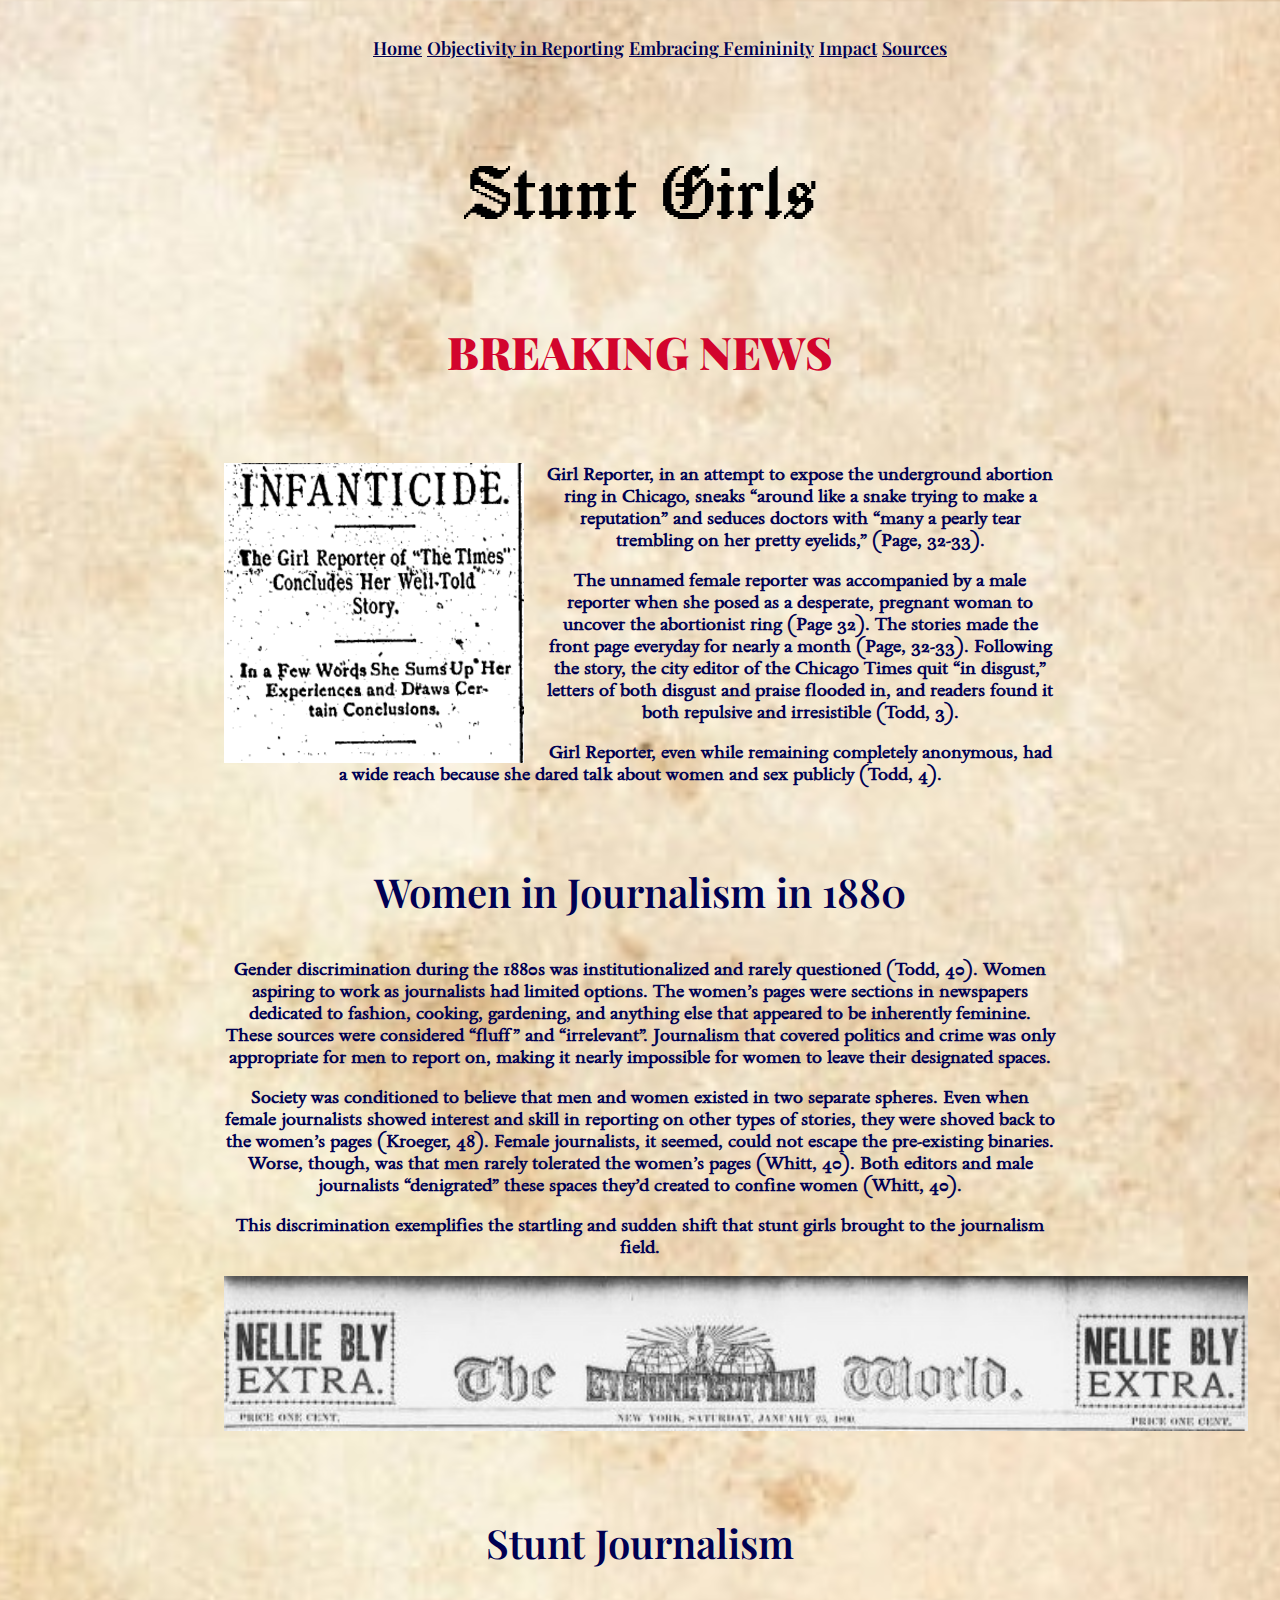
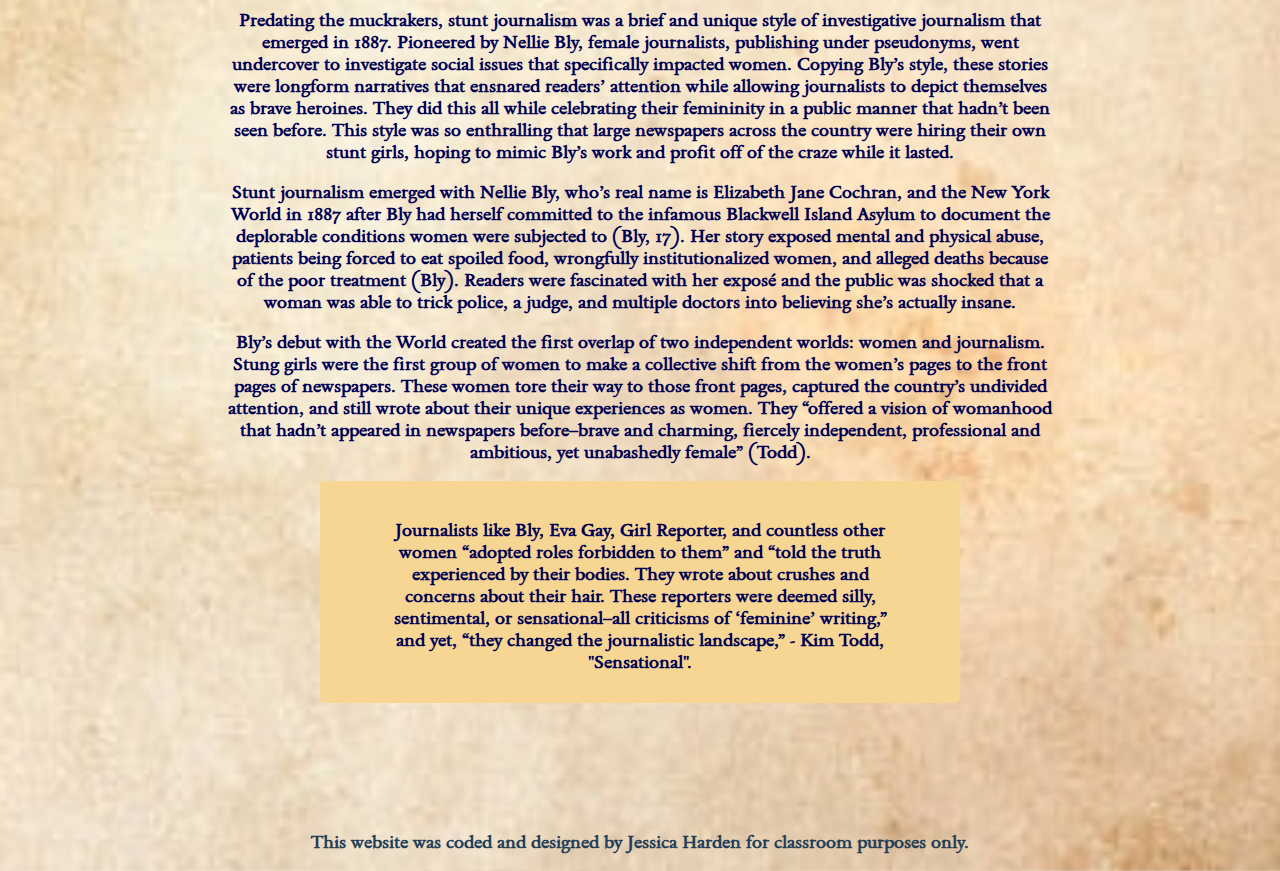
<file: index.html>
<!DOCTYPE html>
<html lang="en">

<head>
    <meta charset="UTF-8">
    <meta name="viewport" content="width=device-width, initial-scale=1.0">
    <meta http-equiv="X-UA-Compatible" content="ie=edge">
    <title>Stunt Girls</title>
    <meta name="Stunt Girls" content="Female pioneers of the journalism field.">
    <!-- google font-->
    <link rel="preconnect" href="https://fonts.googleapis.com">
<link rel="preconnect" href="https://fonts.gstatic.com" crossorigin>
<link href="https://fonts.googleapis.com/css2?family=Almendra+SC&family=Jacquard+24&family=Lato:ital,wght@0,100;0,300;0,400;0,700;0,900;1,100;1,300;1,400;1,700;1,900&family=Playfair+Display:ital,wght@0,400..900;1,400..900&family=Sedan:ital@0;1&display=swap" rel="stylesheet">
    <link href="https://cdn.jsdelivr.net/npm/bootstrap@5.2.1/dist/css/bootstrap.min.css" rel="stylesheet"
        integrity="sha384-iYQeCzEYFbKjA/T2uDLTpkwGzCiq6soy8tYaI1GyVh/UjpbCx/TYkiZhlZB6+fzT" crossorigin="anonymous">
    <link rel="stylesheet" href="style/css/style.css">
</head>
 
</body>


<body>
    <div class="navbar-nav">
        <ul class="nav navbar-right">
            <a class="nav-link active" aria-current="page" href="#">Home</a>
            <a class="nav-link" href="Objectivity%20in%20Reporting/index.html">Objectivity in Reporting</a>
            <a class="nav-link" href="Embracing%20Femininity/index.html">Embracing Femininity</a>
            <a class="nav-link" href="Impact/index.html">Impact</a>
            <a class="nav-link" href="Sources/index.html">Sources</a>
        </ul>
    </div>

    <h1>Stunt Girls</h1>

    <h2>BREAKING NEWS</h2>

    
             <img src="style/images/infanticide.jpg" class="img-journ">
        
            <p>Girl Reporter, in an attempt to expose the underground abortion ring in Chicago, sneaks “around like a snake trying to make a reputation” and seduces doctors with “many a pearly tear trembling on her pretty eyelids,” (Page, 32-33). </p>
            <p>The unnamed female reporter was accompanied by a male reporter when she posed as a desperate, pregnant woman to uncover the abortionist ring (Page 32). The stories made the front page everyday for nearly a month (Page, 32-33). Following the story, the city editor of the Chicago Times quit “in disgust,” letters of both disgust and praise flooded in, and readers found it both repulsive and irresistible (Todd, 3). </p>
            <p>Girl Reporter, even while remaining completely anonymous, had a wide reach because she dared talk about women and sex publicly (Todd, 4). </p>
        
    <h3>Women in Journalism in 1880</h3>
    <p>Gender discrimination during the 1880s was institutionalized and rarely questioned (Todd, 40). Women aspiring to work as journalists had limited options. The women’s pages were sections in newspapers dedicated to fashion, cooking, gardening, and anything else that appeared to be inherently feminine. These sources were considered “fluff” and “irrelevant”. Journalism that covered politics and crime was only appropriate for men to report on, making it nearly impossible for women to leave their designated spaces.
    </p>
    <p>Society was conditioned to believe that men and women existed in two separate spheres. Even when female journalists showed interest and skill in reporting on other types of stories, they were shoved back to the women’s pages (Kroeger, 48). Female journalists, it seemed, could not escape the pre-existing binaries. Worse, though, was that men rarely tolerated the women’s pages (Whitt, 40). Both editors and male journalists “denigrated” these spaces they’d created to confine women (Whitt, 40).  </p>
    <p>This discrimination exemplifies the startling and sudden shift that stunt girls brought to the journalism field. </p>

    <img src="style/images/world-headline.jpg" class="img-fluid">
    <h3>Stunt Journalism</h3>
    
    <p>Predating the muckrakers, stunt journalism was a brief and unique style of investigative journalism that emerged in 1887. Pioneered by Nellie Bly, female journalists, publishing under pseudonyms, went undercover to investigate social issues that specifically impacted women. Copying Bly’s style, these stories were longform narratives that ensnared readers’ attention while allowing journalists to depict themselves as brave heroines. They did this all while celebrating their femininity in a public manner that hadn’t been seen before. This style was so enthralling that large newspapers across the country were hiring their own stunt girls, hoping to mimic Bly’s work and profit off of the craze while it lasted.</p>
    <p>Stunt journalism emerged with Nellie Bly, who’s real name is Elizabeth Jane Cochran, and the New York World in 1887 after Bly had herself committed to the infamous Blackwell Island Asylum to document the deplorable conditions women were subjected to (Bly, 17). Her story exposed mental and physical abuse, patients being forced to eat spoiled food, wrongfully institutionalized women, and alleged deaths because of the poor treatment (Bly). Readers were fascinated with her exposé and the public was shocked that a woman was able to trick police, a judge, and multiple doctors into believing she’s actually insane.</p>
    <p>Bly’s debut with the World created the first overlap of two independent worlds: women and journalism. Stung girls were the first group of women to make a collective shift from the women’s pages to the front pages of newspapers. These women tore their way to those front pages, captured the country’s undivided attention, and still wrote about their unique experiences as women. They “offered a vision of womanhood that hadn’t appeared in newspapers before–brave and charming, fiercely independent, professional and ambitious, yet unabashedly female” (Todd). 
    </p>
    <div class="quote-box">
        <blockquote class="quote">
          Journalists like Bly, Eva Gay, Girl Reporter, and countless other women “adopted roles forbidden to them” and “told the truth experienced by their bodies. They wrote about crushes and concerns about their hair. These reporters were deemed silly, sentimental, or sensational–all criticisms of ‘feminine’ writing,” and yet, “they changed the journalistic landscape,” - Kim Todd, "Sensational".
        </blockquote>

      </div>

    <footer>

        <div class="footer">
            <p>This website was coded and designed by Jessica Harden for classroom purposes only.</p>
            
        </div>
    </footer>
    
</body>

</html>
</file>
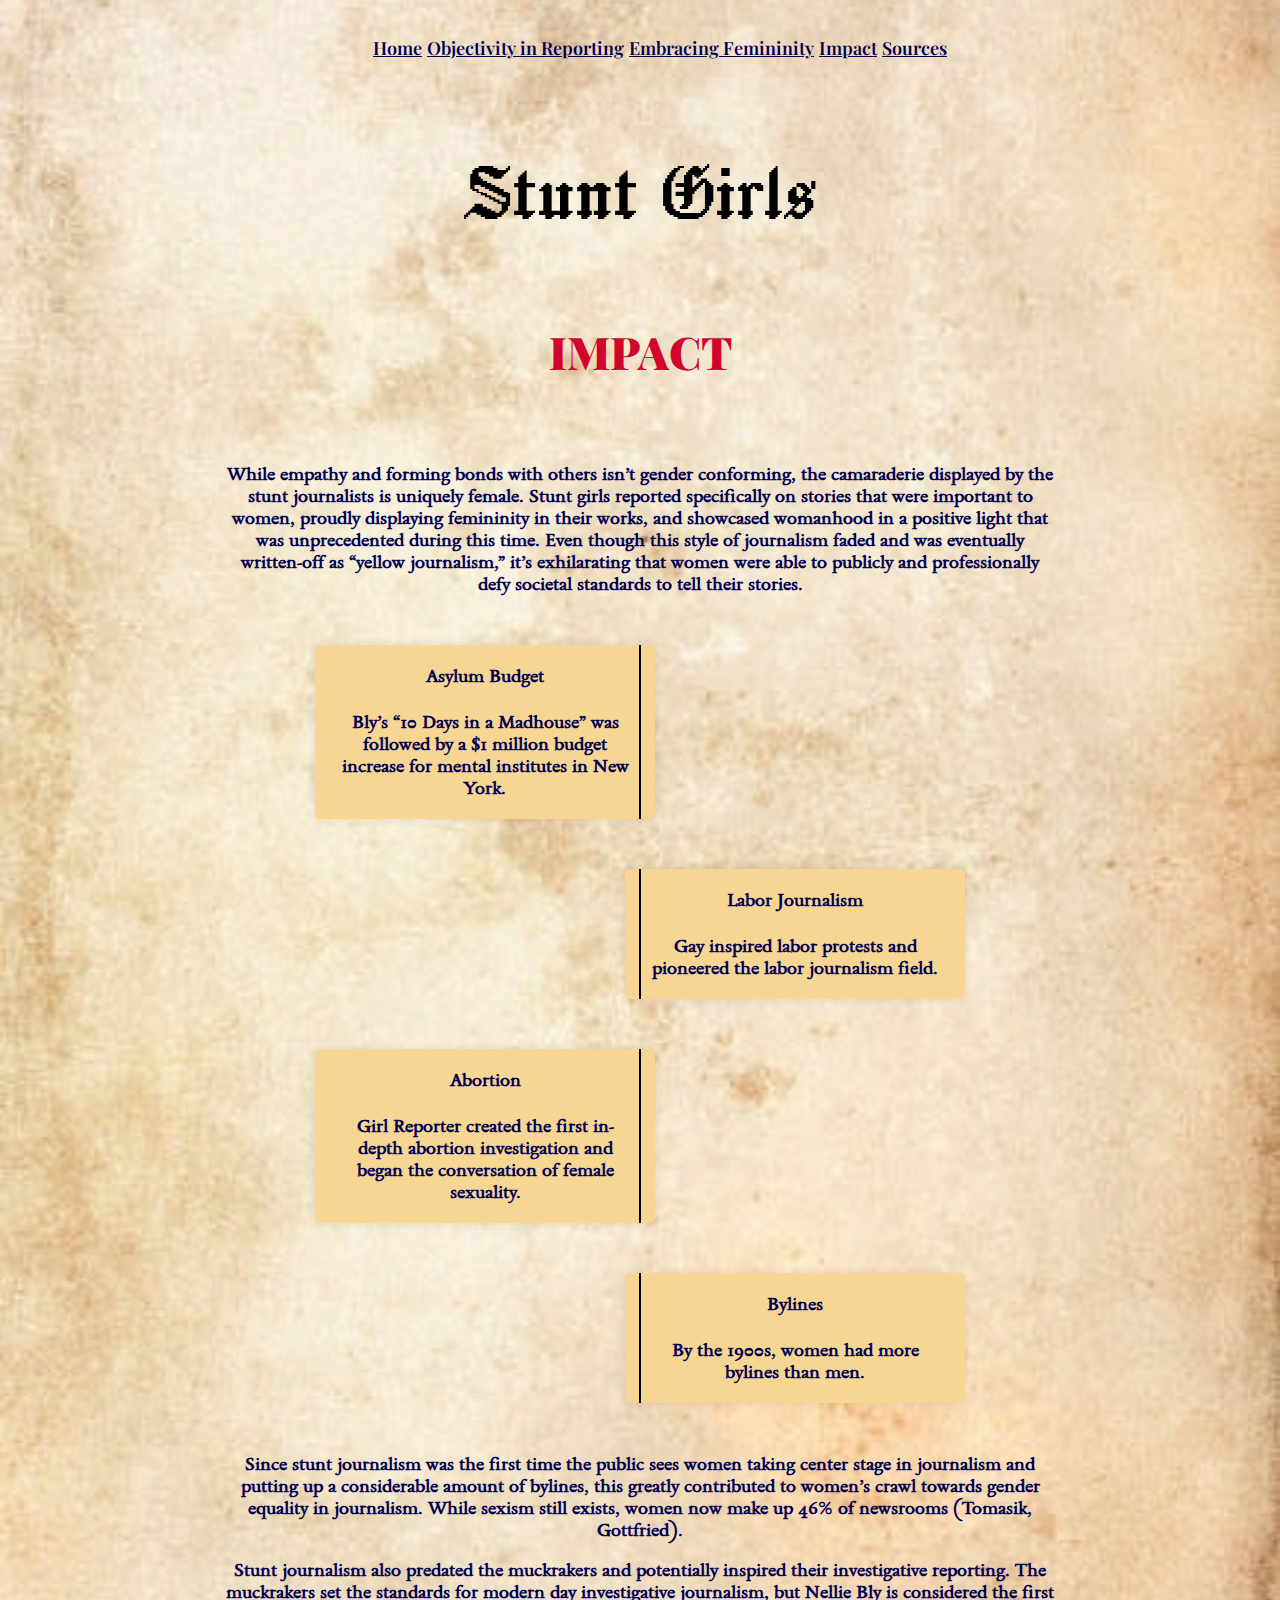
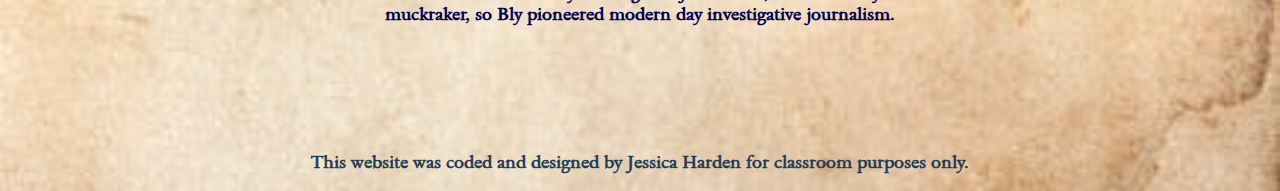
<file: Impact/index.html>
<!DOCTYPE html>
<html lang="en">

<head>
    <meta charset="UTF-8">
    <meta name="viewport" content="width=device-width, initial-scale=1.0">
    <meta http-equiv="X-UA-Compatible" content="ie=edge">
    <title>Impact</title>
    <meta name="Stunt Girls" content="Female pioneers of the journalism field.">
    <!-- google font-->
    <link rel="preconnect" href="https://fonts.googleapis.com">
<link rel="preconnect" href="https://fonts.gstatic.com" crossorigin>
<link href="https://fonts.googleapis.com/css2?family=Almendra+SC&family=Jacquard+24&family=Lato:ital,wght@0,100;0,300;0,400;0,700;0,900;1,100;1,300;1,400;1,700;1,900&family=Playfair+Display:ital,wght@0,400..900;1,400..900&family=Sedan:ital@0;1&display=swap" rel="stylesheet">
    <link href="https://cdn.jsdelivr.net/npm/bootstrap@5.2.1/dist/css/bootstrap.min.css" rel="stylesheet"
        integrity="sha384-iYQeCzEYFbKjA/T2uDLTpkwGzCiq6soy8tYaI1GyVh/UjpbCx/TYkiZhlZB6+fzT" crossorigin="anonymous">
    <link rel="stylesheet" href="../style/css/style.css">
</head>
 
</body>


<body>
    <div class="navbar-nav">
        <ul class="nav navbar-right">
            <a class="nav-link" href="../index.html">Home</a>
            <a class="nav-link" href="../Objectivity%20in%20Reporting/index.html">Objectivity in Reporting</a>
            <a class="nav-link" href="../Embracing%20Femininity/index.html">Embracing Femininity</a>
            <a class="nav-link active" aria-current="page" href="#">Impact</a>
            <a class="nav-link" href="../Sources/index.html">Sources</a>
        </ul>
    </div>

    <h1>Stunt Girls</h1>

    <h2>IMPACT</h2>

    <p>While empathy and forming bonds with others isn’t gender conforming, the camaraderie displayed by the stunt journalists is uniquely female. Stunt girls reported specifically on stories that were important to women, proudly displaying femininity in their works, and showcased womanhood in a positive light that was unprecedented during this time. Even though this style of journalism faded and was eventually written-off as “yellow journalism,” it’s exhilarating that women were able to publicly and professionally defy societal standards to tell their stories. </p>

    <div class="timeline">
        <div class="timeline-item">
          <div class="timeline-content">
            <h4>Asylum Budget</h4>
            <p>Bly’s “10 Days in a Madhouse” was followed by a $1 million budget increase for mental institutes in New York.</p>
          </div>
        </div>
        <div class="timeline-item">
          <div class="timeline-content">
            <h4>Labor Journalism</h4>
            <p>Gay inspired labor protests and pioneered the labor journalism field.</p>
          </div>
        </div>
        <div class="timeline-item">
            <div class="timeline-content">
              <h4>Abortion</h4>
              <p>Girl Reporter created the first in-depth abortion investigation and began the conversation of female sexuality. </p>
            </div>
          </div>

          <div class="timeline-item">
            <div class="timeline-content">
              <h4>Bylines</h4>
              <p>By the 1900s, women had more bylines than men.</p>
            </div>
          </div>
      </div>
      <p>Since stunt journalism was the first time the public sees women taking center stage in journalism and putting up a considerable amount of bylines, this greatly contributed to women’s crawl towards gender equality in journalism. While sexism still exists, women now make up 46% of newsrooms (Tomasik, Gottfried). </p>
      <p>Stunt journalism also predated the muckrakers and potentially inspired their investigative reporting. The muckrakers set the standards for modern day investigative journalism, but Nellie Bly is considered the first muckraker, so Bly pioneered modern day investigative journalism.</p>
        
  
    <footer> 

        <div class="footer">
            <p>This website was coded and designed by Jessica Harden for classroom purposes only.</p>
            
        </div>
    </footer>
    
</body>

</html>
</file>
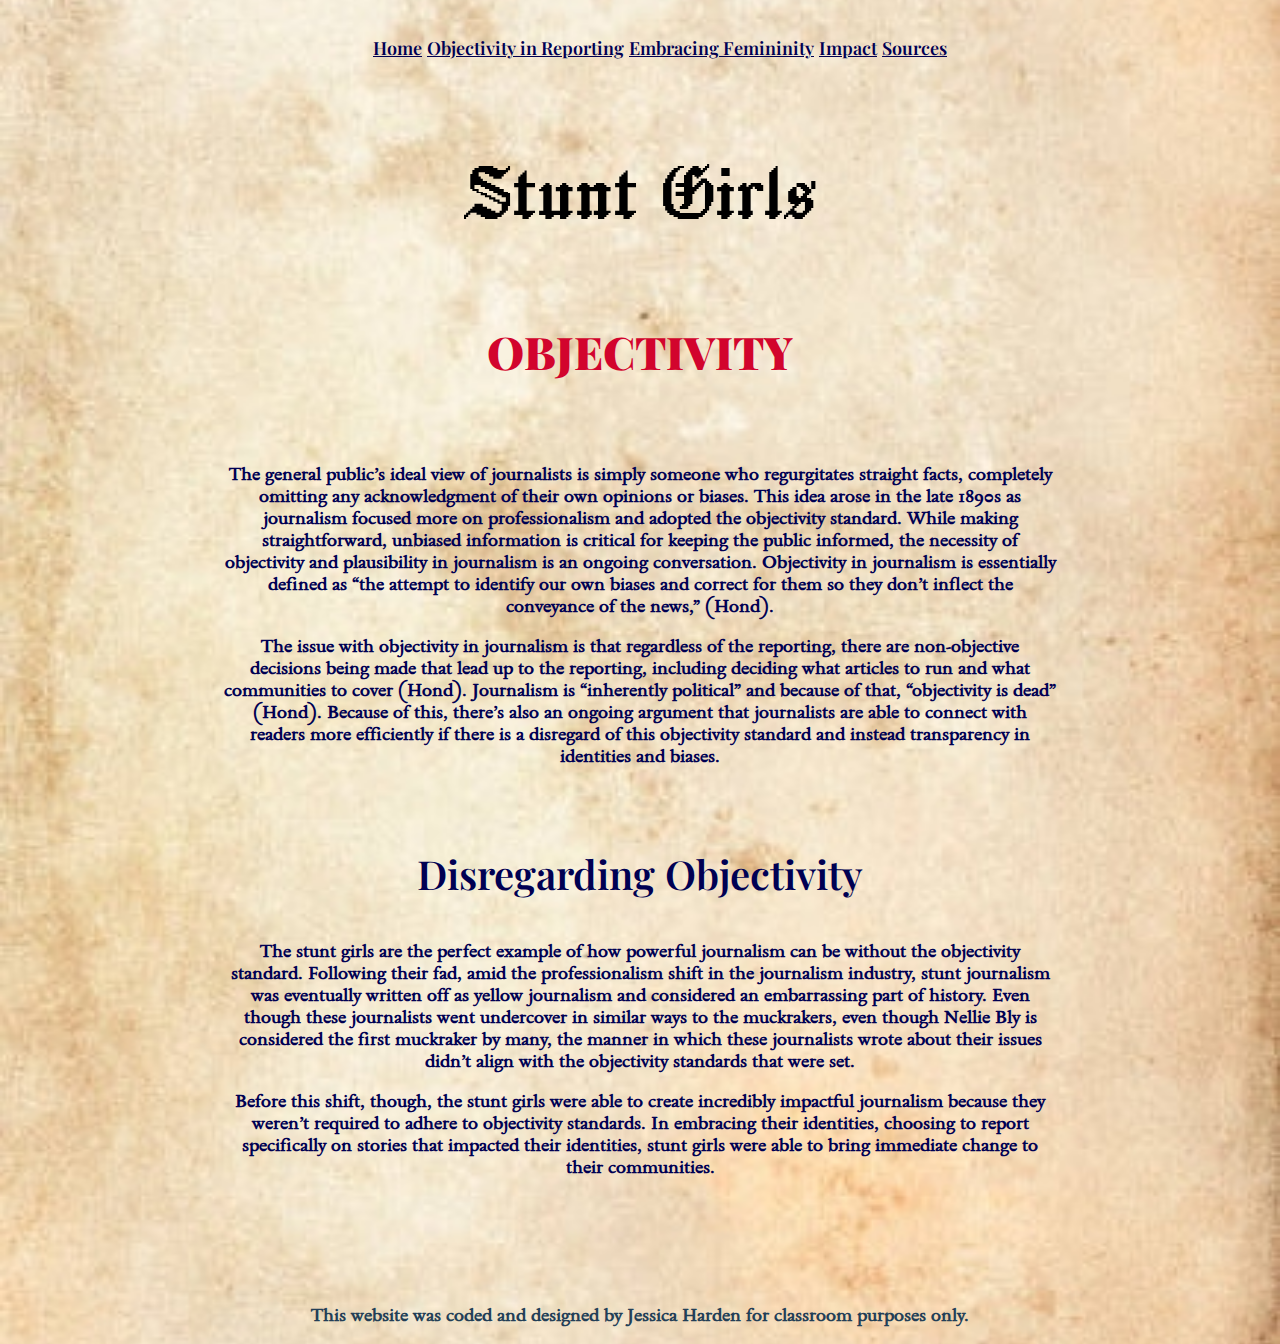
<file: Objectivity in Reporting/index.html>
<!DOCTYPE html>
<html lang="en">

<head>
    <meta charset="UTF-8">
    <meta name="viewport" content="width=device-width, initial-scale=1.0">
    <meta http-equiv="X-UA-Compatible" content="ie=edge">
    <title>Objectivity in Reporting</title>
    <meta name="Stunt Girls" content="Female pioneers of the journalism field.">
    <!-- google font-->
    <link rel="preconnect" href="https://fonts.googleapis.com">
<link rel="preconnect" href="https://fonts.gstatic.com" crossorigin>
<link href="https://fonts.googleapis.com/css2?family=Almendra+SC&family=Jacquard+24&family=Lato:ital,wght@0,100;0,300;0,400;0,700;0,900;1,100;1,300;1,400;1,700;1,900&family=Playfair+Display:ital,wght@0,400..900;1,400..900&family=Sedan:ital@0;1&display=swap" rel="stylesheet">
    <link href="https://cdn.jsdelivr.net/npm/bootstrap@5.2.1/dist/css/bootstrap.min.css" rel="stylesheet"
        integrity="sha384-iYQeCzEYFbKjA/T2uDLTpkwGzCiq6soy8tYaI1GyVh/UjpbCx/TYkiZhlZB6+fzT" crossorigin="anonymous">
    <link rel="stylesheet" href="../style/css/style.css">
</head>
 
</body>


<body>
    <div class="navbar-nav">
        <ul class="nav navbar-right">
            <a class="nav-link" href="../index.html">Home</a>
            <a class="nav-link active" aria-current="page" href="#">Objectivity in Reporting</a>
            <a class="nav-link" href="../Embracing%20Femininity/index.html">Embracing Femininity</a>
            <a class="nav-link" href="../Impact/index.html">Impact</a>
            <a class="nav-link" href="../Sources/index.html">Sources</a>
        </ul>
    </div>

    <h1>Stunt Girls</h1>

    <h2>OBJECTIVITY</h2>

        
            <p>The general public’s ideal view of journalists is simply someone who regurgitates straight facts, completely omitting any acknowledgment of their own opinions or biases. This idea arose in the late 1890s as journalism focused more on professionalism and adopted the objectivity standard. While making straightforward, unbiased information is critical for keeping the public informed, the necessity of objectivity and plausibility in journalism is an ongoing conversation. Objectivity in journalism is essentially defined as “the attempt to identify our own biases and correct for them so they don’t inflect the conveyance of the news,” (Hond).</p>
            <p>The issue with objectivity in journalism is that regardless of the reporting, there are non-objective decisions being made that lead up to the reporting, including deciding what articles to run and what communities to cover (Hond). Journalism is “inherently political” and because of that, “objectivity is dead” (Hond). Because of this, there’s also an ongoing argument that journalists are able to connect with readers more efficiently if there is a disregard of this objectivity standard and instead transparency in identities and biases. </p>
        
    <h3>Disregarding Objectivity</h3>
    <!--insert some kind of photo of headlines perhaps-->
    <p>The stunt girls are the perfect example of how powerful journalism can be without the objectivity standard. Following their fad, amid the professionalism shift in the journalism industry, stunt journalism was eventually written off as yellow journalism and considered an embarrassing part of history. Even though these journalists went undercover in similar ways to the muckrakers, even though Nellie Bly is considered the first muckraker by many, the manner in which these journalists wrote about their issues didn’t align with the objectivity standards that were set.  </p>
    <p>Before this shift, though, the stunt girls were able to create incredibly impactful journalism because they weren’t required to adhere to objectivity standards. In embracing their identities, choosing to report specifically on stories that impacted their identities, stunt girls were able to bring immediate change to their communities.  </p>

    <footer>

        <div class="footer">
            <p>This website was coded and designed by Jessica Harden for classroom purposes only.</p>
            
        </div>
    </footer>
    
</body>

</html>
</file>
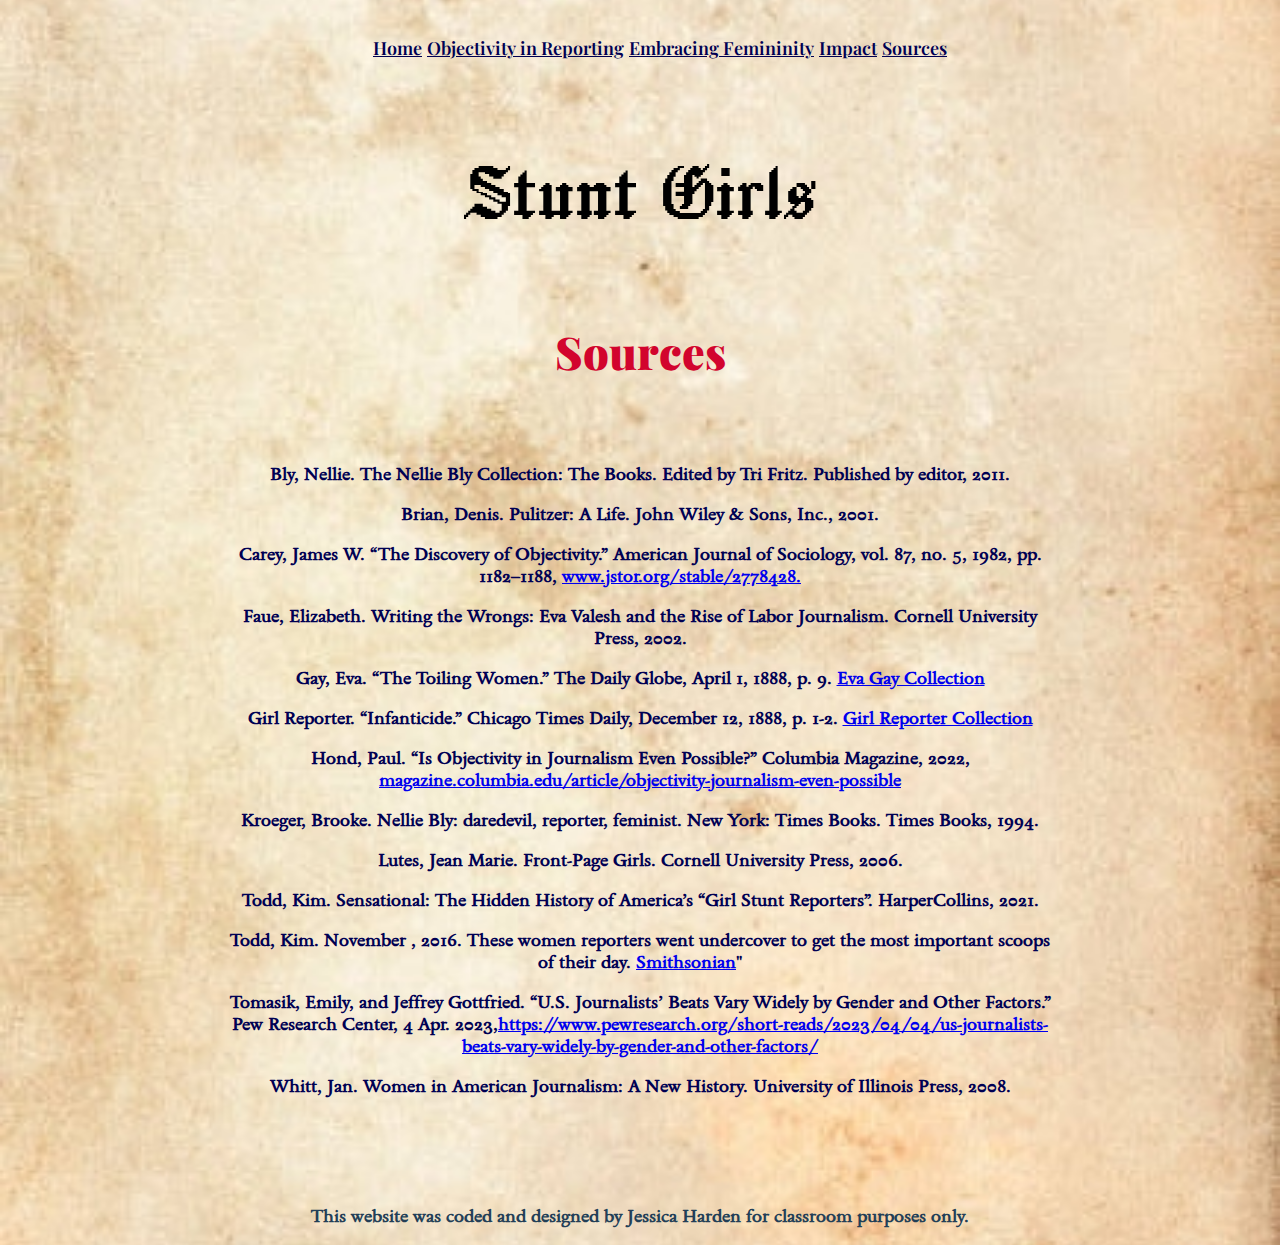
<file: Sources/index.html>
<!DOCTYPE html>
<html lang="en">

<head>
    <meta charset="UTF-8">
    <meta name="viewport" content="width=device-width, initial-scale=1.0">
    <meta http-equiv="X-UA-Compatible" content="ie=edge">
    <title>Downfall</title>
    <meta name="Stunt Girls" content="Female pioneers of the journalism field.">
    <link rel="preconnect" href="https://fonts.googleapis.com">
<link rel="preconnect" href="https://fonts.gstatic.com" crossorigin>
<link href="https://fonts.googleapis.com/css2?family=Almendra+SC&family=Jacquard+24&family=Lato:ital,wght@0,100;0,300;0,400;0,700;0,900;1,100;1,300;1,400;1,700;1,900&family=Playfair+Display:ital,wght@0,400..900;1,400..900&family=Sedan:ital@0;1&display=swap" rel="stylesheet">
    <link href="https://cdn.jsdelivr.net/npm/bootstrap@5.2.1/dist/css/bootstrap.min.css" rel="stylesheet"
        integrity="sha384-iYQeCzEYFbKjA/T2uDLTpkwGzCiq6soy8tYaI1GyVh/UjpbCx/TYkiZhlZB6+fzT" crossorigin="anonymous">
    <link rel="stylesheet" href="../style/css/style.css">
</head>
 
</body>


<body>
    
    <div class="navbar-nav">
        <ul class="nav navbar-right">
            <a class="nav-link" href="../index.html">Home</a>
            <a class="nav-link" href="../Objectivity%20in%20Reporting/index.html">Objectivity in Reporting</a>
            <a class="nav-link" href="../Embracing%20Femininity/index.html">Embracing Femininity</a>
            <a class="nav-link" href="../Impact/index.html">Impact</a>
            <a class="nav-link active" aria-current="page" href="#">Sources</a>
        </ul>
    </div>

    <h1>Stunt Girls</h1>

    <h2>Sources</h2>

        
    <p>Bly, Nellie. The Nellie Bly Collection: The Books. Edited by Tri Fritz. Published by editor, 2011.</p>
    <p>Brian, Denis. Pulitzer: A Life. John Wiley & Sons, Inc., 2001.</p>
    <p>Carey, James W. “The Discovery of Objectivity.” American Journal of Sociology, vol. 87, no. 5, 1982, pp. 1182–1188, <a href="https://www.jstor.org/stable/2778428?seq=4">www.jstor.org/stable/2778428.</a></p>
    <p>Faue, Elizabeth. Writing the Wrongs: Eva Valesh and the Rise of Labor Journalism. Cornell University Press, 2002.</p>
    <p>Gay, Eva. “The Toiling Women.” The Daily Globe, April 1, 1888, p. 9. <a href="https://undercover.hosting.nyu.edu/s/undercover-reporting/item-set/128">Eva Gay Collection</a>
 </p>
 <p>Girl Reporter. “Infanticide.” Chicago Times Daily, December 12, 1888, p. 1-2. <a href="https://undercover.hosting.nyu.edu/s/undercover-reporting/item-set/103?sort_by=numeric:timestamp:7&sort_order=asc">Girl Reporter Collection</a> </p>
 <p>Hond, Paul. “Is Objectivity in Journalism Even Possible?” Columbia Magazine, 2022, <a href="https://magazine.columbia.edu/article/objectivity-journalism-even-possible">magazine.columbia.edu/article/objectivity-journalism-even-possible</a></p>
 <p>Kroeger, Brooke. Nellie Bly: daredevil, reporter, feminist. New York: Times Books. Times Books, 1994. </p>
 <p>Lutes, Jean Marie. Front-Page Girls. Cornell University Press, 2006.</p>
<p>Todd, Kim. Sensational: The Hidden History of America’s “Girl Stunt Reporters”. HarperCollins, 2021. </p>
<p>Todd, Kim. November , 2016. These women reporters went undercover to get the most important scoops of their day. <a href="https://www.smithsonianmag.com/history/women-reporters-undercover-most-important-scoops-day-180960775/">Smithsonian</a>" </p>
<p>Tomasik, Emily, and Jeffrey Gottfried. “U.S. Journalists’ Beats Vary Widely by Gender and Other Factors.” Pew Research Center, 4 Apr. 2023,<a href="https://www.pewresearch.org/short-reads/2023/04/04/us-journalists-beats-vary-widely-by-gender-and-other-factors/">https://www.pewresearch.org/short-reads/2023/04/04/us-journalists-beats-vary-widely-by-gender-and-other-factors/</a></p>
Whitt, Jan. Women in American Journalism: A New History. University of Illinois Press, 2008.

    <footer>

        <div class="footer">
            <p>This website was coded and designed by Jessica Harden for classroom purposes only.</p>
            
        </div>
    </footer>
    
</body>

</html>
</file>
<file: style/css/style.css>
body {
    font-family: "Sedan", serif;
  font-weight: 600;
  font-style: normal;
  font-size: 18px;
  padding: 0 12em 0 12em;
  /*background-color: #f3dfc1;*/
  text-align: center;
  color:#000053;
    
   background-image: url('../images/background.jpeg');
    background-size: cover; 
    background-position: center;
   
}

.navbar-nav {
    margin: auto;
    display: flex; 
    justify-content: center;
    display: flex;
    justify-content: center;
    text-align: center;
    padding: 10px 0;
    align-items: center;

}

.nav-link {
    color:#000053;
    font-family: "Playfair Display", serif;
}


    

h1 {
    font-size: 90px;
    font-family: "Jacquard 24", system-ui;
    font-weight: 400;
    font-style: normal;
    color: black;
}
h2 {
    color:#D2042D;
    font-size: 45px;
    font-family: "Playfair Display", serif;
    font-optical-sizing: auto;
    font-weight: 900;
    font-style: normal;
    padding: .5em 0 1em 0;
}

h3 {
    padding-top: 1em;
    font-family: "Playfair Display", serif;
    font-optical-sizing: auto;
    font-weight: 600;
    font-style: normal;
    font-size: 40px;
}
.headline{
    color: #233f57;
    font-size: 18px;
}

.img-fluid{
    width:80vw
}


#navandhead{
    background-color: white;
    width: 100vw;
    margin-left: -12em;
    border-bottom: 2px solid grey;
}



.quote-box p {
    margin: 0;
}

.author {
    margin-top: 10px;
    font-style: italic;
    color: #666666;
}
footer {
    padding: 5em 0 0 0;
    width: 100%;
    text-align: center;
    color: #233f57;
    font-size: 18px;
}
.container {
    display: flex;
}

.image {
    flex: 0 0 auto; /* The image won't grow or shrink */
    margin-right: 20px; /* Adjust spacing between the image and paragraph */
}

.content {
    flex: 1; /* The paragraph will take up remaining space */
}
.img-journ{
    float: left;
    margin-right: 20px;
}
.img-jour{
  float: right;
  margin-left: 20px;
  width: 400px;
}

.timeline {
    position: relative;
    max-width: 800px;
    margin: 50px auto;
  }
  
  .timeline-item {
    display: flex;
    margin-bottom: 50px;
    position: relative;
  }
  
  .timeline-content {
    background: #f7d694;
    padding: 20px;
    border-radius: 5px;
    box-shadow: 0 0 10px rgba(0, 0, 0, 0.1);
    width: 300px;
    margin-left: 75px;
  }
  
  .timeline-item:nth-child(even) .timeline-content {
    margin-left: auto; /* Push content to the right for even items */
    margin-right: 75px;
  }
  
  .timeline-content h4 {
    margin-top: 0;
  }
  
  .timeline-content p {
    margin-bottom: 0;
  }
  
  .timeline-item::before {
    content: '';
    position: absolute;
    top: 0;
    left: 50%;
    width: 2px;
    height: 100%;
    background: black;
    transform: translateX(-50%);
  }
  
  .timeline-item:nth-child(even)::before {
    left: auto;
    right: 50%;
    transform: translateX(50%);
  }

  .quote-box {
    background-color: #f7d694;
    padding: 20px;
    border-radius: 5px;
    margin-left: auto;
    margin-right: auto;
    margin-bottom: 20px;
    max-width: 600px; 
    display: flex;
    justify-content: center;
  }
  
  .quote {
    margin-bottom: 10px;
  }
  
  .source {
    font-weight: bold;
    margin-top: 0;
  }
</file>
